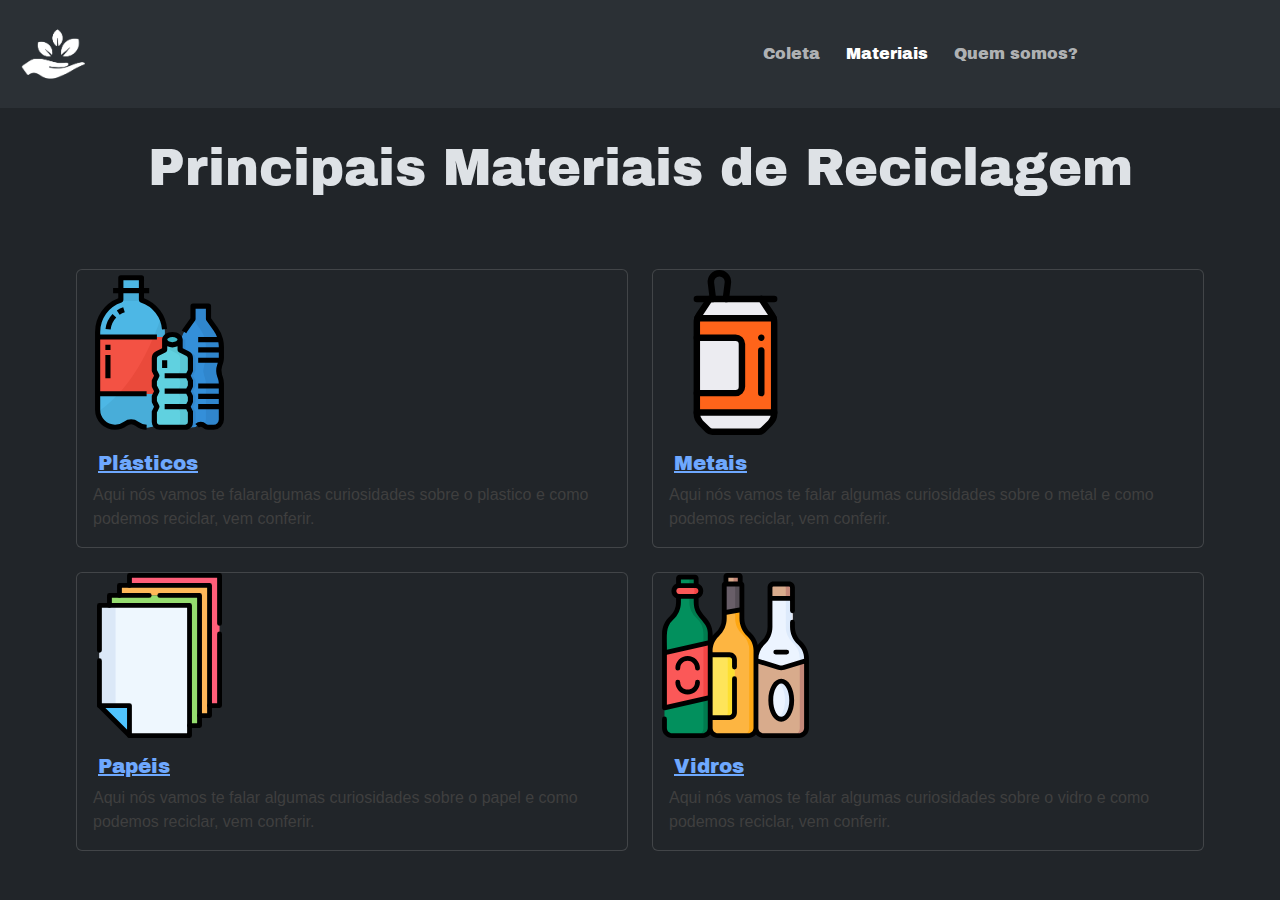
<file: materiais (2).html>
<!DOCTYPE html>
<html lang="pt-br" data-bs-theme="dark">
<head>
    <meta charset="UTF-8">
    <meta name="viewport" content="width=device-width, initial-scale=1.0">
    <link href="https://fonts.googleapis.com/css2?family=Archivo+Black&display=swap" rel="stylesheet">
    <link href="https://cdn.jsdelivr.net/npm/bootstrap@5.3.3/dist/css/bootstrap.min.css" rel="stylesheet" integrity="sha384-QWTKZyjpPEjISv5WaRU9OFeRpok6YctnYmDr5pNlyT2bRjXh0JMhjY6hW+ALEwIH" crossorigin="anonymous">
    <link href="https://cdn.jsdelivr.net/npm/bootstrap@5.0.0-beta3/dist/css/bootstrap.min.css" rel="stylesheet" integrity="sha384-eOJMYsd53ii+scO/bJGFsiCZc+5NDVN2yr8+0RDqr0Ql0h+rP48ckxlpbzKgwra6" crossorigin="anonymous">
    <link rel="stylesheet" href="styles.css">    
    <title>Coleta Feliz</title>
</head>
<body>
    <body>
        <header>
            <div class="logo">
                <a href="index.html"><img src="img/newlogo.png" alt="logo" width="10%" height="2%"></a>
            </div>
        <nav class="navbar navbar-expand-lg bg-body-tertiary fixed-top">
            <div class="container-fluid">
              <a class="navbar-brand" href="index.html"><img src="img/newlogo.png" width="10%" height="2%"></a>
              <button class="navbar-toggler" type="button" data-bs-toggle="collapse" data-bs-target="#navbarSupportedContent" aria-controls="navbarSupportedContent" aria-expanded="false" aria-label="Toggle navigation">
                <span class="navbar-toggler-icon"></span>
              </button>
              <div class="collapse navbar-collapse" id="navbarSupportedContent">
                <ul class="navbar-nav me-auto mb-2 mb-lg-0">
                  <li class="nav-item">
                    <a class="nav-link " href="./index.html">Coleta</a>
                  </li>
                  <li class="nav-item">
                    <a class="nav-link active" aria-current="page"href="./materiais.html">Materiais</a>
                  </li>
                  <li class="nav-item">
                    <a class="nav-link" href="./quemSomos.html">Quem somos?</a>
                  </li>
                </ul>
              </div>
            </div>
        </header>
        <div>

        <h1 style="text-align: center; padding-bottom: 60px;">Principais Materiais de Reciclagem</h1>
        <div  class="row row-cols-1 row-cols-md-2 g-4">
          <div class="col">
            <div class="card" >
              <img style="height: 30%; width: 30%; float: left;" src="./img/plastic.svg" class="card-img-top" alt="plastico">
              <div class="card-body">
                <h5 class="card-title"> <a href="./plasticos.html">Plásticos</a></h5>
                <p class="card-text">Aqui nós vamos te falaralgumas curiosidades sobre o plastico e como podemos reciclar, vem conferir.</p>
              </div>
            </div>
          </div>
          <div class="col">
            <div class="card">
              <img style="height: 30%; width: 30%; float: left;" src="./img/metal.svg" class="card-img-top" alt="metal">
              <div class="card-body">
                <h5 class="card-title"><a href="./metais.html">Metais</a> </h5>
                <p class="card-text">Aqui nós vamos te falar algumas curiosidades sobre o metal e como podemos reciclar, vem conferir.</p>
              </div>
            </div>
          </div>
          <div class="col">
            <div class="card">
              <img style="height: 30%; width: 30%; float: left;" src="./img/paper.svg" class="card-img-top" alt="papel">
              <div class="card-body">
                <h5 class="card-title"><a href="./papeis.html">Papéis</a> </h5>
                <p class="card-text">Aqui nós vamos te falar algumas curiosidades sobre o papel e como podemos reciclar, vem conferir.</p>
              </div>
            </div>
          </div>
          <div style="color: lightgray;" class="col">
            <div class="card">
              <img style="height: 30%; width: 30%; float: left;" src="./img/glass.svg" class="card-img-top" alt="vidro">
              <div class="card-body">
                <h5 class="card-title"><a href="./vidros.html">Vidros</a> </h5>
                <p class="card-text">Aqui nós vamos te falar algumas curiosidades sobre o vidro e como podemos reciclar, vem conferir.</p>
              </div>
            </div>
          </div>
        </div>
      </div>
        
    </body>
</html>
<script src="https://cdn.jsdelivr.net/npm/bootstrap@5.3.3/dist/js/bootstrap.bundle.min.js" integrity="sha384-YvpcrYf0tY3lHB60NNkmXc5s9fDVZLESaAA55NDzOxhy9GkcIdslK1eN7N6jIeHz" crossorigin="anonymous"></script>
</file>
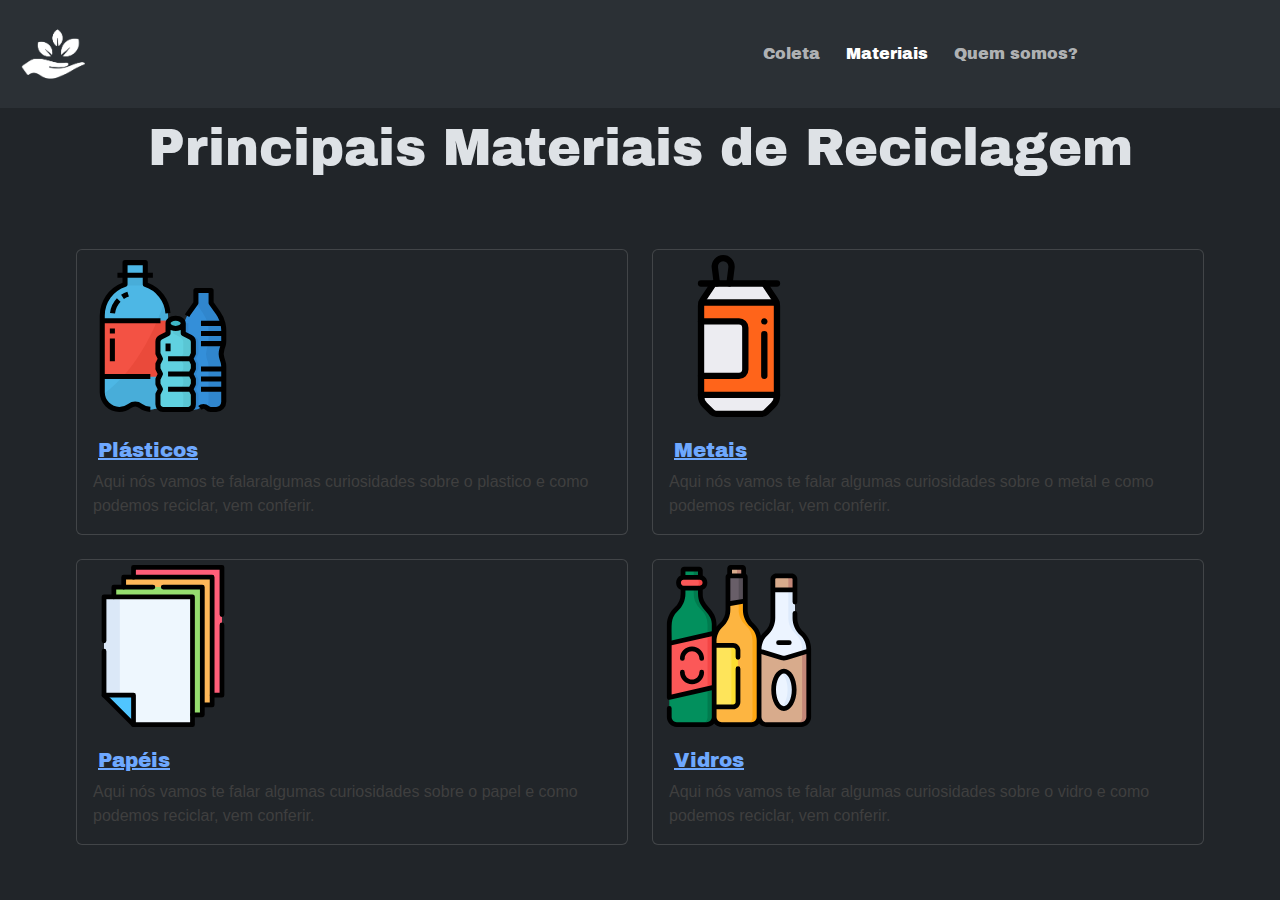
<file: Materiais.html>
<!DOCTYPE html>
<html lang="pt-br" data-bs-theme="dark">
<head>
    <meta charset="UTF-8">
    <meta name="viewport" content="width=device-width, initial-scale=1.0">
    <link href="https://fonts.googleapis.com/css2?family=Archivo+Black&display=swap" rel="stylesheet">
    <link href="https://cdn.jsdelivr.net/npm/bootstrap@5.3.3/dist/css/bootstrap.min.css" rel="stylesheet" integrity="sha384-QWTKZyjpPEjISv5WaRU9OFeRpok6YctnYmDr5pNlyT2bRjXh0JMhjY6hW+ALEwIH" crossorigin="anonymous">
    <link href="https://cdn.jsdelivr.net/npm/bootstrap@5.0.0-beta3/dist/css/bootstrap.min.css" rel="stylesheet" integrity="sha384-eOJMYsd53ii+scO/bJGFsiCZc+5NDVN2yr8+0RDqr0Ql0h+rP48ckxlpbzKgwra6" crossorigin="anonymous">
    <link rel="stylesheet" href="styles.css">    
    <title>Coleta Feliz</title>
</head>
<body>
    <body>
        <header>             
        <nav class="navbar navbar-expand-lg bg-body-tertiary ">
            <div class="container-fluid">
              <a class="navbar-brand" href="index.html"><img src="img/newlogo.png" width="10%" height="2%"></a>
              <button class="navbar-toggler" type="button" data-bs-toggle="collapse" data-bs-target="#navbarSupportedContent" aria-controls="navbarSupportedContent" aria-expanded="false" aria-label="Toggle navigation">
                <span class="navbar-toggler-icon"></span>
              </button>
              <div class="collapse navbar-collapse" id="navbarSupportedContent">
                <ul class="navbar-nav me-auto mb-2 mb-lg-0">
                  <li class="nav-item">
                    <a class="nav-link " href="./index.html">Coleta</a>
                  </li>
                  <li class="nav-item">
                    <a class="nav-link active" aria-current="page"href="./materiais.html">Materiais</a>
                  </li>
                  <li class="nav-item">
                    <a class="nav-link" href="./quemSomos.html">Quem somos?</a>
                  </li>
                </ul>
              </div>
            </div>
        </header>
        <div>

        <h1 style="text-align: center; padding-bottom: 60px;">Principais Materiais de Reciclagem</h1>
        <div  class="row row-cols-1 row-cols-md-2 g-4">
          <div class="col" >
              <div class="card">
                <a href="./plasticos.html">
              <img style="height: 30%; width: 30%; float: left;" src="./img/plastic.svg" class="card-img-top" alt="plastico"> </a>
              <div class="card-body">
                <h5 class="card-title"> <a href="./plasticos.html">Plásticos</a></h5>
                <p class="card-text">Aqui nós vamos te falaralgumas curiosidades sobre o plastico e como podemos reciclar, vem conferir.</p>
                </div>
            </div>
          </div>
          
          <div class="col">
            <div class="card">
              <a href="./metais.html">
              <img style="height: 30%; width: 30%; float: left;" src="./img/metal.svg" class="card-img-top" alt="metal"></a>
              <div class="card-body">
                <h5 class="card-title"><a href="./metais.html">Metais</a> </h5>
                <p class="card-text">Aqui nós vamos te falar algumas curiosidades sobre o metal e como podemos reciclar, vem conferir.</p>
              </div>
            </div>
          </div>
          <div class="col">
            <div class="card">
              <a href="./papeis.html">
              <img style="height: 30%; width: 30%; float: left;" src="./img/paper.svg" class="card-img-top" alt="papel"></a>
              <div class="card-body">
                <h5 class="card-title"><a href="./papeis.html">Papéis</a> </h5>
                <p class="card-text">Aqui nós vamos te falar algumas curiosidades sobre o papel e como podemos reciclar, vem conferir.</p>
              </div>
            </div>
          </div>
          <div style="color: lightgray;" class="col">
            <div class="card">
              <a href="./vidros.html">
              <img style="height: 30%; width: 30%; float: left;" src="./img/glass.svg" class="card-img-top" alt="vidro"></a>
              <div class="card-body">
                <h5 class="card-title"><a href="./vidros.html">Vidros</a> </h5>
                <p class="card-text">Aqui nós vamos te falar algumas curiosidades sobre o vidro e como podemos reciclar, vem conferir.</p>
              </div>
            </div>
          </div>
        </div>
      </div>
        
    </body>
</html>
<script src="https://cdn.jsdelivr.net/npm/bootstrap@5.3.3/dist/js/bootstrap.bundle.min.js" integrity="sha384-YvpcrYf0tY3lHB60NNkmXc5s9fDVZLESaAA55NDzOxhy9GkcIdslK1eN7N6jIeHz" crossorigin="anonymous"></script>
</file>
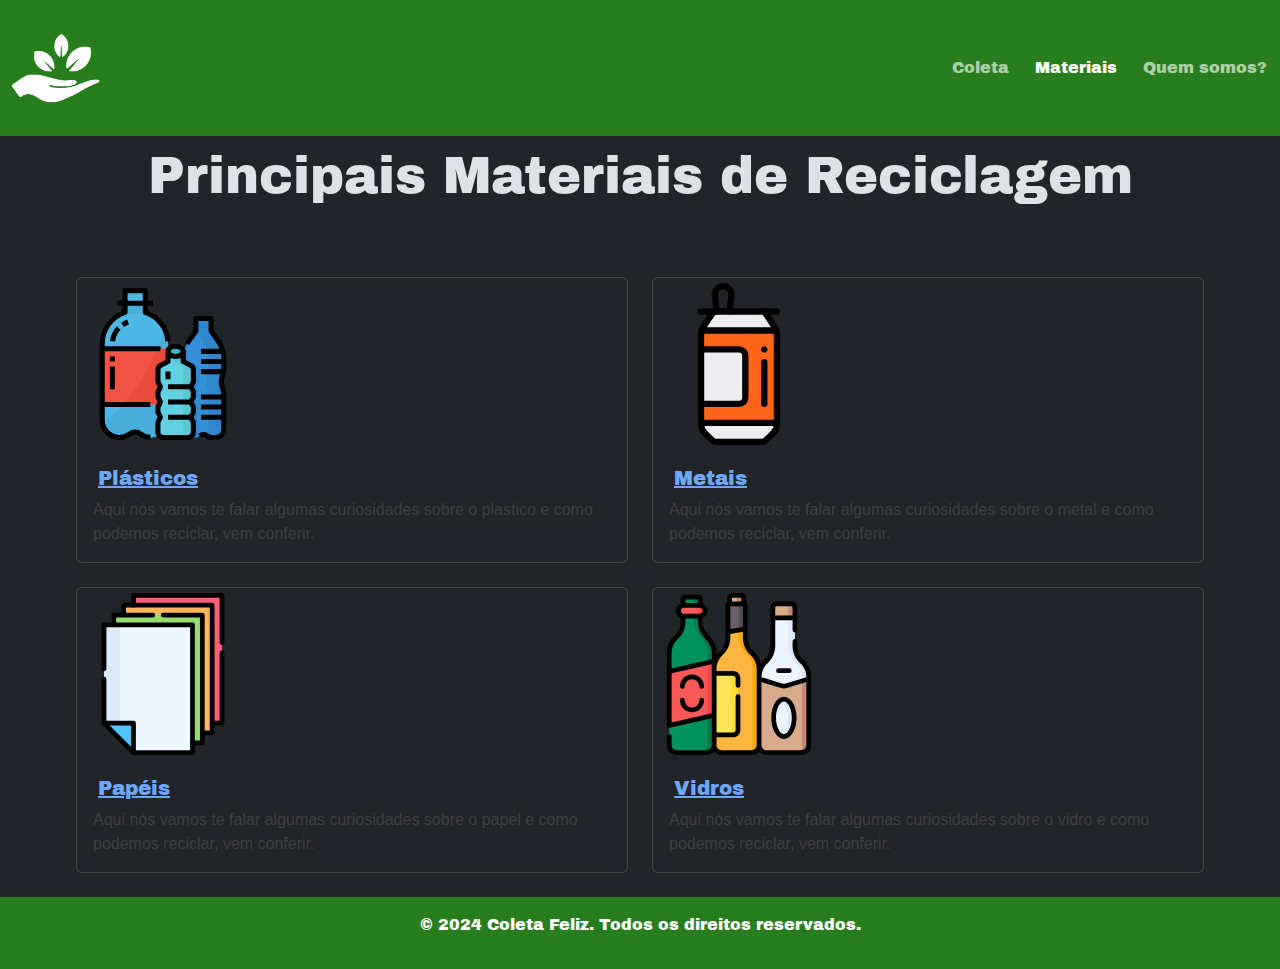
<file: materiais.html>
<!DOCTYPE html>
<html lang="pt-br" data-bs-theme="dark">
<head>
    <meta charset="UTF-8">
    <meta name="viewport" content="width=device-width, initial-scale=1.0">
    <link href="https://fonts.googleapis.com/css2?family=Archivo+Black&display=swap" rel="stylesheet">
    <link href="https://cdn.jsdelivr.net/npm/bootstrap@5.3.3/dist/css/bootstrap.min.css" rel="stylesheet" integrity="sha384-QWTKZyjpPEjISv5WaRU9OFeRpok6YctnYmDr5pNlyT2bRjXh0JMhjY6hW+ALEwIH" crossorigin="anonymous">
    <link href="https://cdn.jsdelivr.net/npm/bootstrap@5.0.0-beta3/dist/css/bootstrap.min.css" rel="stylesheet" integrity="sha384-eOJMYsd53ii+scO/bJGFsiCZc+5NDVN2yr8+0RDqr0Ql0h+rP48ckxlpbzKgwra6" crossorigin="anonymous">
    <link rel="stylesheet" href="styles.css">    
    <title>Coleta Feliz</title>
</head>
<body>            
  <header>
    <nav class="navbar navbar-expand-lg" style="background-color: #277E1C;">
      <a class="navbar-brand" href="./index.html"><img src="/img/newlogo.png" alt="Logo" style="max-width: 100px;"></a>
      <button class="navbar-toggler" type="button" data-toggle="collapse" data-target="#navbarNav"
        aria-controls="navbarNav" aria-expanded="false" aria-label="Toggle navigation"><span
          class="navbar-toggler-icon"></span></button>
      <div class="collapse navbar-collapse justify-content-end" id="navbarNav">
        <ul class="navbar-nav">
          <li class="nav-item"><a class="nav-link" href="./index.html">Coleta</a></li>
          <li class="nav-item"><a class="nav-link active" aria-current="page" href="./materiais.html">Materiais</a></li>
          <li class="nav-item"><a class="nav-link" href="./quemsomos.html">Quem somos?</a></li>
        </ul>
      </div>
    </nav>
  </header>
  <main>
      <div>
        <h1 style="text-align: center; padding-bottom: 60px;">Principais Materiais de Reciclagem</h1>
        <div  class="row row-cols-1 row-cols-md-2 g-4">
          <div class="col" >
              <div class="card">
                <a href="./plasticos.html">
              <img style="height: 30%; width: 30%; float: left;" src="./img/plastic.svg" class="card-img-top" alt="plastico"> </a>
              <div class="card-body">
                <h5 class="card-title"> <a href="./plasticos.html">Plásticos</a></h5>
                <p class="card-text">Aqui nós vamos te falar algumas curiosidades sobre o plastico e como podemos reciclar, vem conferir.</p>
                </div>
            </div>
          </div>
          <div class="col">
            <div class="card">
              <a href="./metais.html">
              <img style="height: 30%; width: 30%; float: left;" src="./img/metal.svg" class="card-img-top" alt="metal"></a>
              <div class="card-body">
                <h5 class="card-title"><a href="./metais.html">Metais</a> </h5>
                <p class="card-text">Aqui nós vamos te falar algumas curiosidades sobre o metal e como podemos reciclar, vem conferir.</p>
              </div>
            </div>
          </div>
          <div class="col">
            <div class="card">
              <a href="./papeis.html">
              <img style="height: 30%; width: 30%; float: left;" src="./img/paper.svg" class="card-img-top" alt="papel"></a>
              <div class="card-body">
                <h5 class="card-title"><a href="./papeis.html">Papéis</a> </h5>
                <p class="card-text">Aqui nós vamos te falar algumas curiosidades sobre o papel e como podemos reciclar, vem conferir.</p>
              </div>
            </div>
          </div>
          <div style="color: lightgray;" class="col">
            <div class="card">
              <a href="./vidros.html">
              <img style="height: 30%; width: 30%; float: left;" src="./img/glass.svg" class="card-img-top" alt="vidro"></a>
              <div class="card-body">
                <h5 class="card-title"><a href="./vidros.html">Vidros</a> </h5>
                <p class="card-text">Aqui nós vamos te falar algumas curiosidades sobre o vidro e como podemos reciclar, vem conferir.</p>
              </div>
            </div>
          </div>
        </div>
      </div>
    <br>
</main>
      <footer class="text-white text-center py-3" style="background-color: #277E1C;">
        <p>&copy; 2024 Coleta Feliz. Todos os direitos reservados.</p>
      </footer>
  </body>
</html>
<script src="https://cdn.jsdelivr.net/npm/bootstrap@5.3.3/dist/js/bootstrap.bundle.min.js" integrity="sha384-YvpcrYf0tY3lHB60NNkmXc5s9fDVZLESaAA55NDzOxhy9GkcIdslK1eN7N6jIeHz" crossorigin="anonymous"></script>
<script src="https://code.jquery.com/jquery-3.5.1.slim.min.js"></script>
<script src="https://cdn.jsdelivr.net/npm/@popperjs/core@2.5.4/dist/umd/popper.min.js"></script>
<script src="https://stackpath.bootstrapcdn.com/bootstrap/4.5.2/js/bootstrap.min.js"></script>
</file>
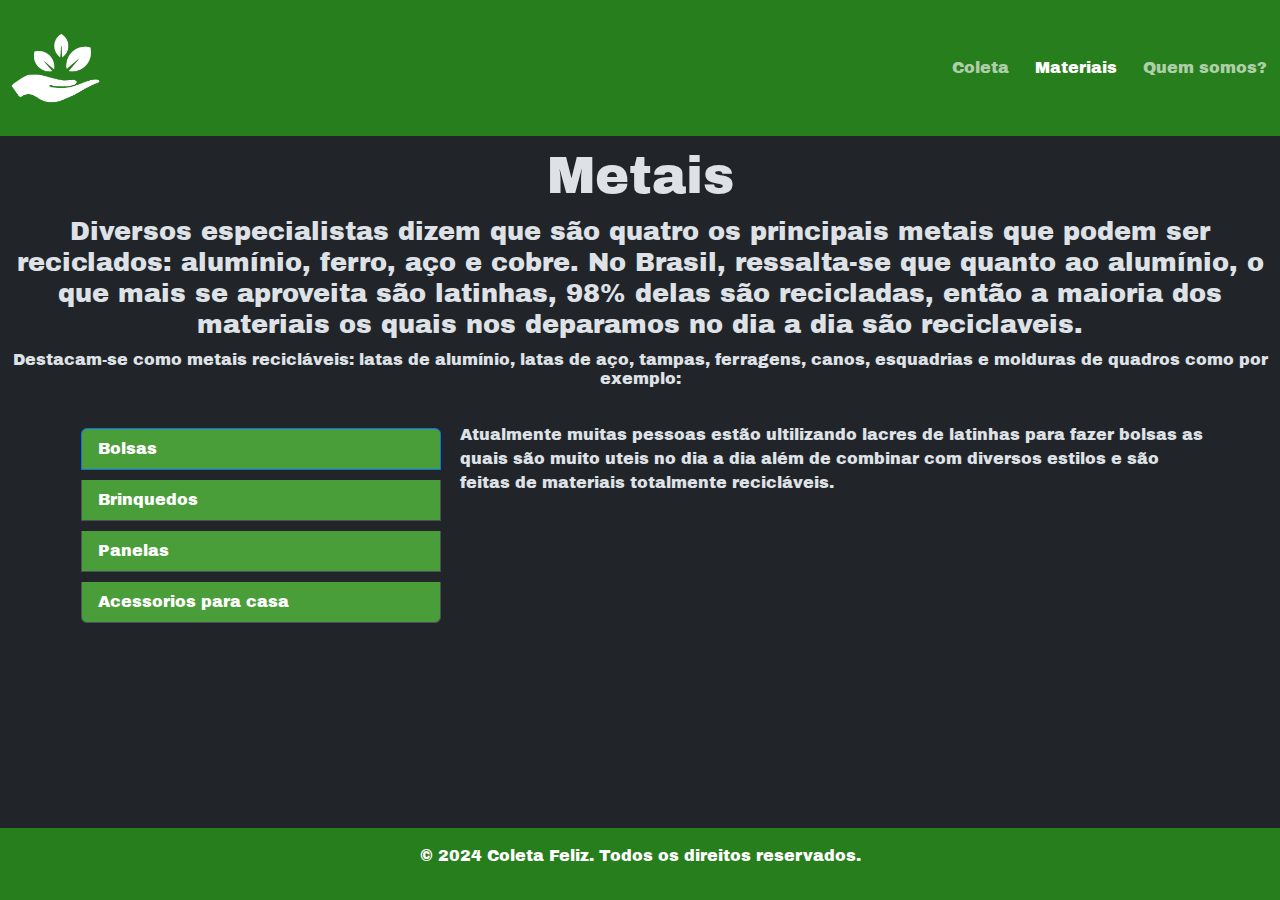
<file: metais.html>
<!DOCTYPE html>
<html lang="pt-br" data-bs-theme="dark">
<head>
    <meta charset="UTF-8">
    <meta name="viewport" content="width=device-width, initial-scale=1.0">
    <link href="https://fonts.googleapis.com/css2?family=Archivo+Black&display=swap" rel="stylesheet">
    <link href="https://cdn.jsdelivr.net/npm/bootstrap@5.3.3/dist/css/bootstrap.min.css" rel="stylesheet" integrity="sha384-QWTKZyjpPEjISv5WaRU9OFeRpok6YctnYmDr5pNlyT2bRjXh0JMhjY6hW+ALEwIH" crossorigin="anonymous">
    <link href="https://cdn.jsdelivr.net/npm/bootstrap@5.0.0-beta3/dist/css/bootstrap.min.css" rel="stylesheet" integrity="sha384-eOJMYsd53ii+scO/bJGFsiCZc+5NDVN2yr8+0RDqr0Ql0h+rP48ckxlpbzKgwra6" crossorigin="anonymous">
    <link rel="stylesheet" href="styles.css">    
    <title>Coleta Feliz</title>
</head>
<body>
<header>
  <nav class="navbar navbar-expand-lg " style="background-color: #277E1C;">
    <a class="navbar-brand" href="./index.html">
      <img src="/img/newlogo.png" alt="Logo" style="max-width: 100px;">
    </a>
    <button class="navbar-toggler" type="button" data-toggle="collapse" data-target="#navbarNav"
            aria-controls="navbarNav" aria-expanded="false" aria-label="Toggle navigation">
      <span class="navbar-toggler-icon"></span>
    </button>
    <div class="collapse navbar-collapse justify-content-end" id="navbarNav">
        <ul class="navbar-nav">
        <li class="nav-item">
          <a class="nav-link" href="./index.html">Coleta</a>
        </li>
        <li class="nav-item">
          <a class="nav-link active" aria-current="page" href="./materiais.html">Materiais</a>
        </li>
        <li class="nav-item">
          <a class="nav-link" href="./quemsomos.html">Quem somos?</a>
        </li>
      </ul>
    </div>
</div>
</nav>
</header>
        <h1> Metais </h1>
        <h3>Diversos especialistas dizem que são quatro os principais metais que podem ser reciclados: alumínio, ferro, aço e cobre. No Brasil, ressalta-se que quanto ao alumínio, o que mais se aproveita são latinhas, 98% delas são recicladas, então a maioria dos materiais os quais nos deparamos no dia a dia são reciclaveis.</h3>
        <h6>Destacam-se como metais recicláveis: latas de alumínio, latas de aço, tampas, ferragens, canos, esquadrias e molduras de quadros como por exemplo:</h6>
        <br>
        <div class="row">
          <div class="col-4">
            <div class="list-group" id="list-tab" role="tablist">
              <a class="list-group-item list-group-item-action active" id="list-bolsa-list" data-bs-toggle="list" href="#list-bolsa" role="tab" aria-controls="list-bolsa" style="background-color: #499E39; color:white;">Bolsas</a>
              <a class="list-group-item list-group-item-action" id="list-binquedo-list" data-bs-toggle="list" href="#list-brinquedo" role="tab" aria-controls="list-brinquedo" style="background-color: #499E39; color:white;">Brinquedos</a>
              <a class="list-group-item list-group-item-action" id="list-panela-list" data-bs-toggle="list" href="#list-panela" role="tab" aria-controls="list-panela" style="background-color: #499E39; color:white;">Panelas</a>
              <a class="list-group-item list-group-item-action" id="list-acessorio-list" data-bs-toggle="list" href="#list-acessorio" role="tab" aria-controls="list-acessorio" style="background-color: #499E39; color:white;">Acessorios para casa</a>
            </div>
          </div>
          <div class="col-8">
            <div class="tab-content" id="nav-tabContent">
              <div class="tab-pane fade show active" id="list-bolsa" role="tabpanel" aria-labelledby="list-bolsa-list">Atualmente muitas pessoas estão ultilizando lacres de latinhas para fazer bolsas as quais são muito uteis no dia a dia além de combinar com diversos estilos e são feitas de materiais totalmente recicláveis.</div>
              <div class="tab-pane fade" id="list-brinquedo" role="tabpanel" aria-labelledby="list-brinquedo-list">Diversos materiais recicláveis são usados para criação de brinquedos para crinças ou para decorar a casa ou carro os assim além de serem um jeito de economizar dinheiro ajudam o meio ambiante.</div>
              <div class="tab-pane fade" id="list-panela" role="tabpanel" aria-labelledby="list-panela-list">Entre vários itens úteis os quais podem ser feitos com o metal reciclável, um dos mais uteis são as panelas, pois são usadas diariamente e de extrema importancia.</div>
              <div class="tab-pane fade" id="list-acessorio" role="tabpanel" aria-labelledby="list-acessorio-list">Diversos metais pequenos podem ser reciclados e serem ultilizados como acessorios para casa, como porta chaves, lixeira,copos ou infeites para alguns comodos apartir de um material reciclavel, entre outras coisas diversas.</div>
            </div>
          </div>
        </div>
        <br>
        <footer class="text-white text-center py-3 fixed-bottom" style="background-color: #277E1C;">
          <p>&copy; 2024 Coleta Feliz. Todos os direitos reservados.</p>
        </footer>   
</body>
</html>
<script src="https://cdn.jsdelivr.net/npm/bootstrap@5.3.3/dist/js/bootstrap.bundle.min.js" integrity="sha384-YvpcrYf0tY3lHB60NNkmXc5s9fDVZLESaAA55NDzOxhy9GkcIdslK1eN7N6jIeHz" crossorigin="anonymous"></script>
<script src="https://code.jquery.com/jquery-3.5.1.slim.min.js"></script>
<script src="https://cdn.jsdelivr.net/npm/@popperjs/core@2.5.4/dist/umd/popper.min.js"></script>
<script src="https://stackpath.bootstrapcdn.com/bootstrap/4.5.2/js/bootstrap.min.js"></script>
</file>
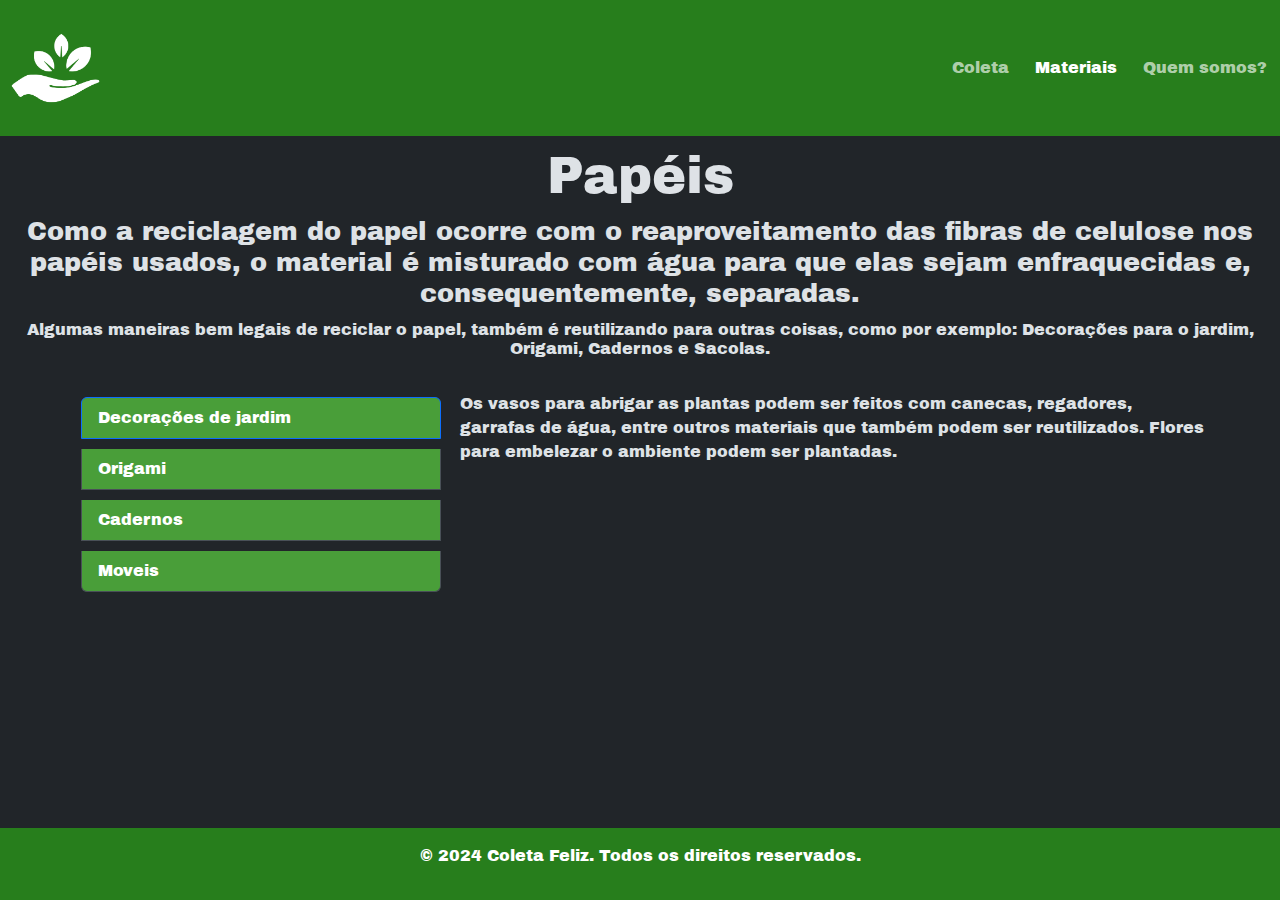
<file: papeis.html>
<!DOCTYPE html>
<html lang="pt-br" data-bs-theme="dark">
<head>
    <meta charset="UTF-8">
    <meta name="viewport" content="width=device-width, initial-scale=1.0">
    <link href="https://fonts.googleapis.com/css2?family=Archivo+Black&display=swap" rel="stylesheet">
    <link href="https://cdn.jsdelivr.net/npm/bootstrap@5.3.3/dist/css/bootstrap.min.css" rel="stylesheet" integrity="sha384-QWTKZyjpPEjISv5WaRU9OFeRpok6YctnYmDr5pNlyT2bRjXh0JMhjY6hW+ALEwIH" crossorigin="anonymous">
    <link href="https://cdn.jsdelivr.net/npm/bootstrap@5.0.0-beta3/dist/css/bootstrap.min.css" rel="stylesheet" integrity="sha384-eOJMYsd53ii+scO/bJGFsiCZc+5NDVN2yr8+0RDqr0Ql0h+rP48ckxlpbzKgwra6" crossorigin="anonymous">
    <link rel="stylesheet" href="styles.css">    
    <title>Coleta Feliz</title>
</head>
<body>
  <header>
    <nav class="navbar navbar-expand-lg " style="background-color: #277E1C;">
      <a class="navbar-brand" href="./index.html">
        <img src="/img/newlogo.png" alt="Logo" style="max-width: 100px;">
      </a>
      <button class="navbar-toggler" type="button" data-toggle="collapse" data-target="#navbarNav"
              aria-controls="navbarNav" aria-expanded="false" aria-label="Toggle navigation">
        <span class="navbar-toggler-icon"></span>
      </button>
      <div class="collapse navbar-collapse justify-content-end" id="navbarNav">
          <ul class="navbar-nav">
          <li class="nav-item">
            <a class="nav-link" href="./index.html">Coleta</a>
          </li>
          <li class="nav-item">
            <a class="nav-link active" aria-current="page" href="./materiais.html">Materiais</a>
          </li>
          <li class="nav-item">
            <a class="nav-link" href="./quemsomos.html">Quem somos?</a>
          </li>
        </ul>
      </div>
  </div>
</nav>
  </header>
        <h1> Papéis </h1>
        <h3>Como a reciclagem do papel ocorre com o reaproveitamento das fibras de celulose nos papéis usados, o material é misturado com água para que elas sejam enfraquecidas e, consequentemente, separadas.</h3>
        <h6>Algumas maneiras bem legais de reciclar o papel, também é reutilizando para outras coisas, como por exemplo: Decorações para o jardim, Origami, Cadernos e Sacolas.</h6>
        <br>
        <div class="row">
            <div class="col-4">
              <div class="list-group" id="list-tab" role="tablist">
                <a class="list-group-item list-group-item-action active" id="list-jardim-list" data-bs-toggle="list" href="#list-jardim" role="tab" aria-controls="list-jardim" style="background-color: #499E39; color:white;">Decorações de jardim</a>
                <a class="list-group-item list-group-item-action" id="list-origami-list" data-bs-toggle="list" href="#list-origami" role="tab" aria-controls="list-origami" style="background-color: #499E39; color:white;">Origami</a>
                <a class="list-group-item list-group-item-action" id="list-caderno-list" data-bs-toggle="list" href="#list-caderno" role="tab" aria-controls="list-caderno" style="background-color: #499E39; color:white;">Cadernos</a>
                <a class="list-group-item list-group-item-action" id="list-moveis-list" data-bs-toggle="list" href="#list-moveis" role="tab" aria-controls="list-moveis" style="background-color: #499E39; color:white;">Moveis</a>
              </div>
            </div>
          <div class="col-8">
            <div class="tab-content" id="nav-tabContent">
              <div class="tab-pane fade show active" id="list-jardim" role="tabpanel" aria-labelledby="list-jardim-list"> Os vasos para abrigar as plantas podem ser feitos com canecas, regadores, garrafas de água, entre outros materiais que também podem ser reutilizados. Flores para embelezar o ambiente podem ser plantadas. </div>
              <div class="tab-pane fade" id="list-origami" role="tabpanel" aria-labelledby="list-origami-list">A técnica teve origem no Japão, sendo aperfeiçoada e propagada pelo mundo inteiro. As figuras representadas no origami têm diferentes significados para os japoneses, como, por exemplo, tsuru (cegonha) simboliza a felicidade, boa sorte e saúde, o sapo significa amor e felicidade, entre outros..</div>
              <div class="tab-pane fade" id="list-caderno" role="tabpanel" aria-labelledby="list-caderno-list">Atualmente no mercado  comercial há varias empresas as quais tem projetos de reciclagem de papel as quais possuem muitos cadernos feitos de materiais reciclaveis auxiliando na melhora do meio ambiente .</div>
              <div class="tab-pane fade" id="list-moveis" role="tabpanel" aria-labelledby="list-moveis-list">Com a diversificação do papel é possivel atualmente fazer moveis e decorações para casa feitos de papel reciclavel os quais podem auxiliar no dia a dia e na aparencia da casa.</div>
            </div>
          </div>
      </div>
      <br>
        <footer class="text-white text-center py-3 fixed-bottom" style="background-color: #277E1C;">
          <p>&copy; 2024 Coleta Feliz. Todos os direitos reservados.</p>
        </footer>
</body>
</html>
<script src="https://cdn.jsdelivr.net/npm/bootstrap@5.3.3/dist/js/bootstrap.bundle.min.js" integrity="sha384-YvpcrYf0tY3lHB60NNkmXc5s9fDVZLESaAA55NDzOxhy9GkcIdslK1eN7N6jIeHz" crossorigin="anonymous"></script>
<script src="https://code.jquery.com/jquery-3.5.1.slim.min.js"></script>
<script src="https://cdn.jsdelivr.net/npm/@popperjs/core@2.5.4/dist/umd/popper.min.js"></script>
<script src="https://stackpath.bootstrapcdn.com/bootstrap/4.5.2/js/bootstrap.min.js"></script>
</file>
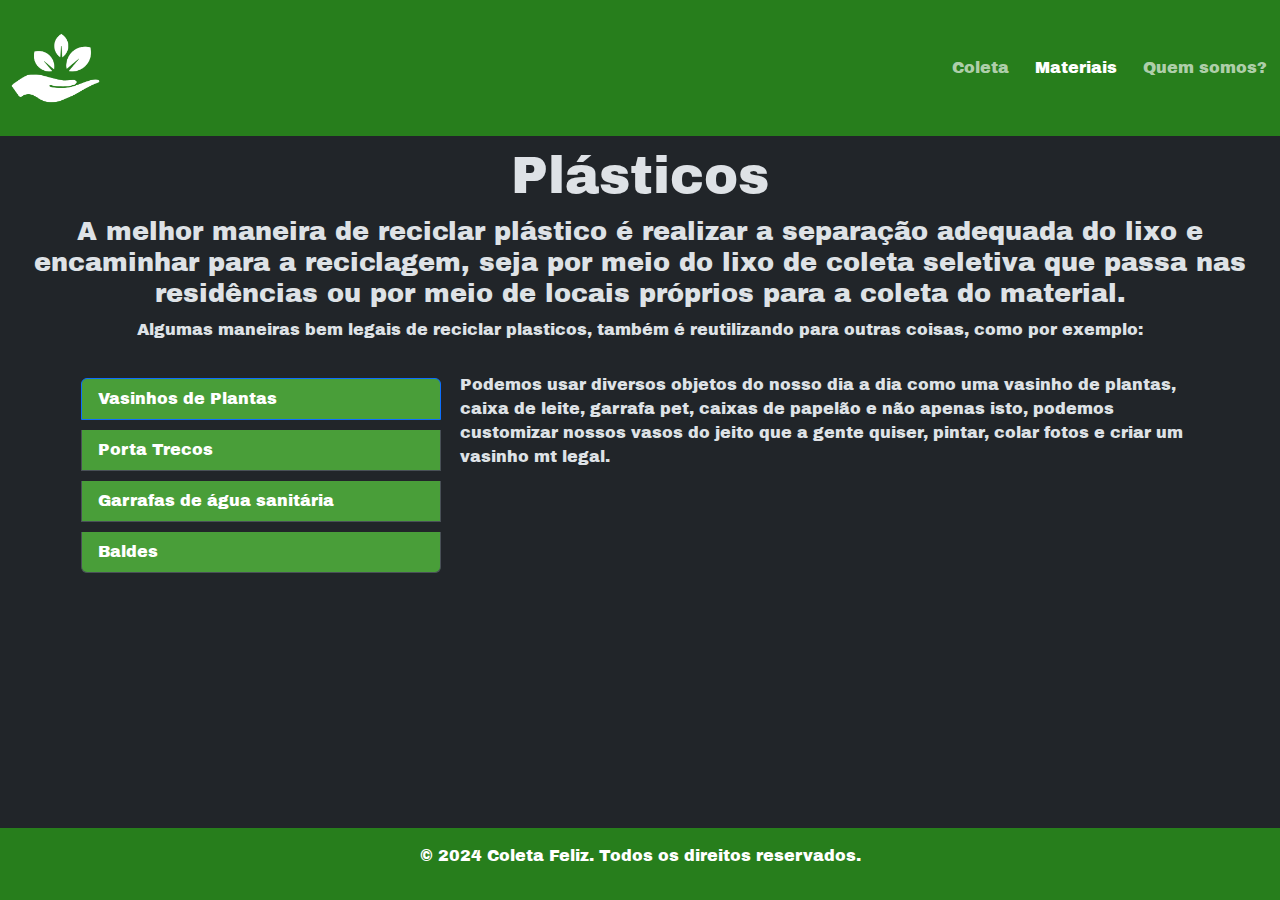
<file: plasticos.html>
<!DOCTYPE html>
<html lang="pt-br" data-bs-theme="dark">
<head>
    <meta charset="UTF-8">
    <meta name="viewport" content="width=device-width, initial-scale=1.0">
    <link href="https://fonts.googleapis.com/css2?family=Archivo+Black&display=swap" rel="stylesheet">
    <link href="https://cdn.jsdelivr.net/npm/bootstrap@5.3.3/dist/css/bootstrap.min.css" rel="stylesheet" integrity="sha384-QWTKZyjpPEjISv5WaRU9OFeRpok6YctnYmDr5pNlyT2bRjXh0JMhjY6hW+ALEwIH" crossorigin="anonymous">
    <link href="https://cdn.jsdelivr.net/npm/bootstrap@5.0.0-beta3/dist/css/bootstrap.min.css" rel="stylesheet" integrity="sha384-eOJMYsd53ii+scO/bJGFsiCZc+5NDVN2yr8+0RDqr0Ql0h+rP48ckxlpbzKgwra6" crossorigin="anonymous">
    <link rel="stylesheet" href="styles.css">    
    <title>Coleta Feliz</title>
</head>
<body>
   <header>
    <nav class="navbar navbar-expand-lg " style="background-color: #277E1C;">
      <a class="navbar-brand" href="./index.html">
        <img src="/img/newlogo.png" alt="Logo" style="max-width: 100px;">
      </a>
      <button class="navbar-toggler" type="button" data-toggle="collapse" data-target="#navbarNav"
              aria-controls="navbarNav" aria-expanded="false" aria-label="Toggle navigation">
        <span class="navbar-toggler-icon"></span>
      </button>
      <div class="collapse navbar-collapse justify-content-end" id="navbarNav">
          <ul class="navbar-nav">
            <li class="nav-item">
              <a class="nav-link" href="./index.html">Coleta</a>
            </li>
            <li class="nav-item">
              <a class="nav-link active" aria-current="page" href="./materiais.html">Materiais</a>
            </li>
            <li class="nav-item">
              <a class="nav-link" href="./quemsomos.html">Quem somos?</a>
           </li>
          </ul>
      </div>
    </nav>
   </header>
      <div>
        <h1> Plásticos </h1>
      </div>
      <div>
        <h3>A melhor maneira de reciclar plástico é realizar a separação adequada do lixo e encaminhar para a reciclagem, seja por meio do lixo de coleta seletiva que passa nas residências ou por meio de locais próprios para a coleta do material.</h3>
        <h6>Algumas maneiras bem legais de reciclar plasticos, também é reutilizando para outras coisas, como por exemplo:</h6>
      </div>
        <br>
        <div class="row">
          <div class="col-4">
            <div class="list-group" id="list-tab" role="tablist">
              <a class="list-group-item list-group-item-action active" id="list-vaso-list" data-bs-toggle="list" href="#list-vaso" role="tab" aria-controls="list-vaso" style="background-color: #499E39; color:white;">Vasinhos de Plantas</a>
              <a class="list-group-item list-group-item-action" id="list-trecos-list" data-bs-toggle="list" href="#list-trecos" role="tab" aria-controls="list-trecos" style="background-color: #499E39; color:white;">Porta Trecos</a>
              <a class="list-group-item list-group-item-action" id="list-garrafas-list" data-bs-toggle="list" href="#list-garrafas" role="tab" aria-controls="list-garrafas" style="background-color: #499E39; color:white;">Garrafas de água sanitária</a>
              <a class="list-group-item list-group-item-action" id="list-balde-list" data-bs-toggle="list" href="#list-balde" role="tab" aria-controls="list-balde" style="background-color: #499E39; color:white;">Baldes </a>
            </div>
          </div>
          <div class="col-8">
            <div class="tab-content" id="nav-tabContent">
              <div class="tab-pane fade show active" id="list-vaso" role="tabpanel" aria-labelledby="list-vaso-list">Podemos usar diversos objetos do nosso dia a dia como uma vasinho de plantas, caixa de leite, garrafa pet, caixas de papelão e não apenas isto, podemos customizar nossos vasos do jeito que a gente quiser, pintar, colar fotos e criar um vasinho mt legal. </div>
              <div class="tab-pane fade" id="list-trecos" role="tabpanel" aria-labelledby="list-trecos-list">Um porta-trecos reciclável pode servir como uma ferramenta educativa, destacando a importância da reciclagem e do consumo responsável. Ao incorporar materiais reciclados em nosso dia a dia, estamos constantemente lembrando a nós mesmos e aos outros sobre a importância de proteger o meio ambiente.</div>
              <div class="tab-pane fade" id="list-garrafas" role="tabpanel" aria-labelledby="list-garrafas-list">As garrafas de água sanitária são projetadas especificamente para armazenar e transportar produtos químicos como água sanitária de forma segura elem de que as garrafas de água sanitária feitas de materiais recicláveis contribui significativamente para a redução do uso de recursos naturais</div>
              <div class="tab-pane fade" id="list-balde" role="tabpanel" aria-labelledby="list-balde-list">Baldes são excelentes para armazenar e transportar itens e líquidos, como água, produtos de limpeza, panos, entre outros. Eles são projetados com alças resistentes que facilitam o transporte, tornando-os ideais para tarefas domésticas além de serem feitas de materiais reciclaveis.</div>
            </div>
          </div>
        </div>
        <br>
        <footer class="text-white text-center py-3 fixed-bottom " style="background-color: #277E1C;">
          <p>&copy; 2024 Coleta Feliz. Todos os direitos reservados.</p>
        </footer>
</body>
</html>
<script src="https://cdn.jsdelivr.net/npm/bootstrap@5.3.3/dist/js/bootstrap.bundle.min.js" integrity="sha384-YvpcrYf0tY3lHB60NNkmXc5s9fDVZLESaAA55NDzOxhy9GkcIdslK1eN7N6jIeHz" crossorigin="anonymous"></script>
<script src="https://code.jquery.com/jquery-3.5.1.slim.min.js"></script>
<script src="https://cdn.jsdelivr.net/npm/@popperjs/core@2.5.4/dist/umd/popper.min.js"></script>
<script src="https://stackpath.bootstrapcdn.com/bootstrap/4.5.2/js/bootstrap.min.js"></script>
</file>
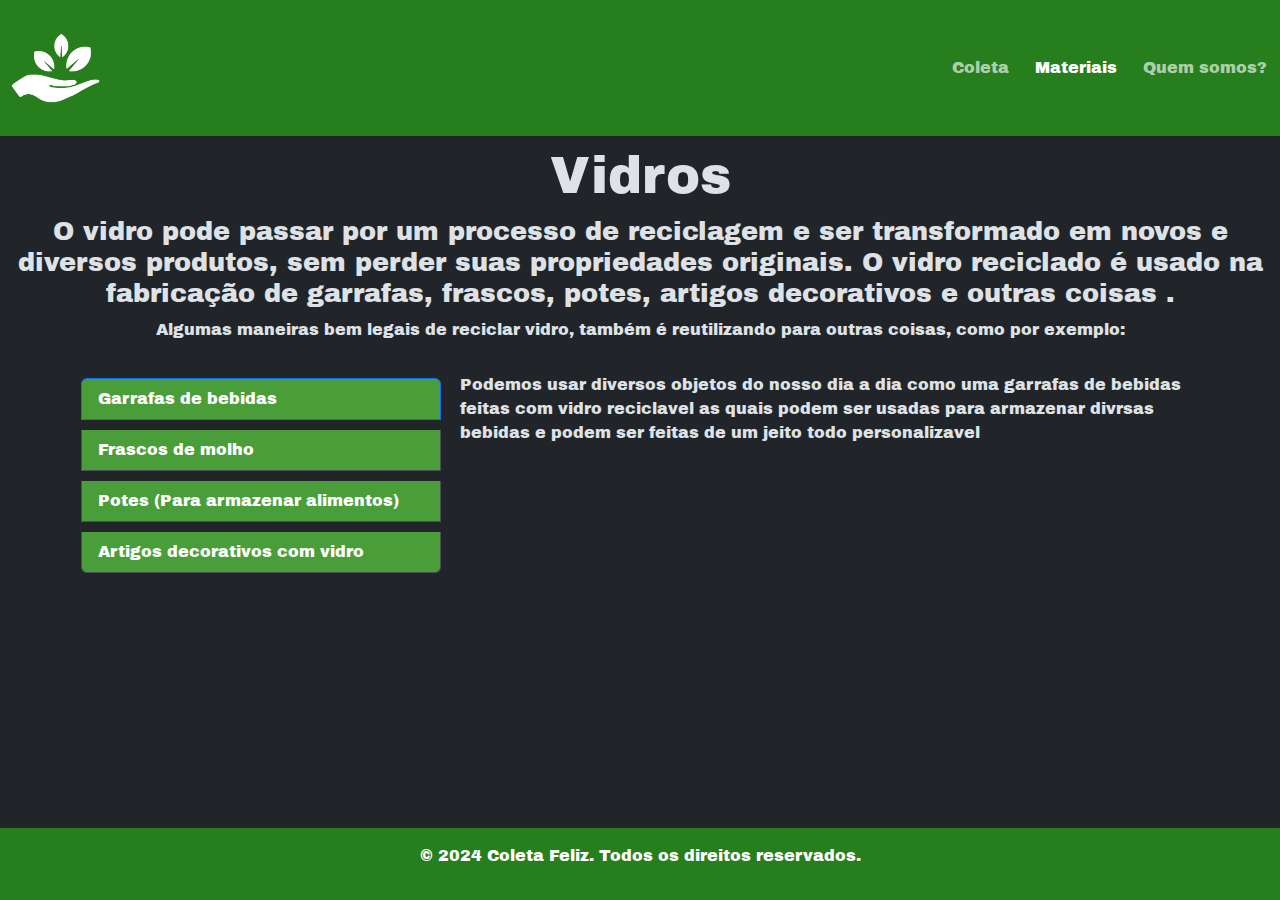
<file: vidros.html>
<!DOCTYPE html>
<html lang="pt-br" data-bs-theme="dark">
<head>
    <meta charset="UTF-8">
    <meta name="viewport" content="width=device-width, initial-scale=1.0">
    <link href="https://fonts.googleapis.com/css2?family=Archivo+Black&display=swap" rel="stylesheet">
    <link href="https://cdn.jsdelivr.net/npm/bootstrap@5.3.3/dist/css/bootstrap.min.css" rel="stylesheet" integrity="sha384-QWTKZyjpPEjISv5WaRU9OFeRpok6YctnYmDr5pNlyT2bRjXh0JMhjY6hW+ALEwIH" crossorigin="anonymous">
    <link href="https://cdn.jsdelivr.net/npm/bootstrap@5.0.0-beta3/dist/css/bootstrap.min.css" rel="stylesheet" integrity="sha384-eOJMYsd53ii+scO/bJGFsiCZc+5NDVN2yr8+0RDqr0Ql0h+rP48ckxlpbzKgwra6" crossorigin="anonymous">
    <link rel="stylesheet" href="styles.css">    
    <title>Coleta Feliz</title>
</head>
<body>
   <header>
    <nav class="navbar navbar-expand-lg" style="background-color: #277E1C;">
      <a class="navbar-brand" href="./index.html">
        <img src="/img/newlogo.png" alt="Logo" style="max-width: 100px;">
      </a>
      <button class="navbar-toggler" type="button" data-toggle="collapse" data-target="#navbarNav"
              aria-controls="navbarNav" aria-expanded="false" aria-label="Toggle navigation">
        <span class="navbar-toggler-icon"></span>
      </button>
      <div class="collapse navbar-collapse justify-content-end" id="navbarNav">
          <ul class="navbar-nav">
          <li class="nav-item">
            <a class="nav-link" href="./index.html">Coleta</a>
          </li>
          <li class="nav-item">
            <a class="nav-link active" aria-current="page" href="./materiais.html">Materiais</a>
          </li>
          <li class="nav-item">
            <a class="nav-link" href="./quemsomos.html">Quem somos?</a>
          </li>
        </ul>
      </div>
  </div>
</nav>
   </header>
   <main></main>
        <h1> Vidros </h1>
        <h3 > O vidro pode passar por um processo de reciclagem e ser transformado em novos e diversos produtos, sem perder suas propriedades originais. O vidro reciclado é usado na fabricação de garrafas, frascos, potes, artigos decorativos e outras coisas .</h3>
        <h6>Algumas maneiras bem legais de reciclar vidro, também é reutilizando para outras coisas, como por exemplo:</h6>
        <br>
        <div class="row">
          <div class="col-4">
            <div class="list-group" id="list-tab" role="tablist">
              <a class="list-group-item list-group-item-action active" id="list-garrafa-list" data-bs-toggle="list" href="#list-garrafa" role="tab" aria-controls="list-garrafa" style="background-color: #499E39; color:white;">Garrafas de bebidas</a>
              <a class="list-group-item list-group-item-action" id="list-frasco-list" data-bs-toggle="list" href="#list-frasco" role="tab" aria-controls="list-frasco" style="background-color: #499E39; color:white;">Frascos de molho</a>
              <a class="list-group-item list-group-item-action" id="list-potes-list" data-bs-toggle="list" href="#list-potes" role="tab" aria-controls="list-potes" style="background-color: #499E39; color:white;">Potes (Para armazenar alimentos)</a>
              <a class="list-group-item list-group-item-action" id="list-decoração-list" data-bs-toggle="list" href="#list-decoração" role="tab" aria-controls="list-decoração" style="background-color: #499E39; color:white;">Artigos decorativos com vidro</a>
            </div>
          </div>
          <div class="col-8">
            <div class="tab-content" id="nav-tabContent">
              <div class="tab-pane fade show active" id="list-garrafa" role="tabpanel" aria-labelledby="list-garrafa-list">Podemos usar diversos objetos do nosso dia a dia como uma garrafas de bebidas feitas com vidro reciclavel  as quais podem ser usadas para armazenar divrsas bebidas e podem ser feitas de um jeito todo personalizavel </div>
              <div class="tab-pane fade" id="list-frasco" role="tabpanel" aria-labelledby="list-frasco-list">Os Frascos ultizados para molho os quais pode ser armazenados diversa coisas são muito uteis no dia a dia alem de serem um economia finacera, e um auxilio para natureza.</div>
              <div class="tab-pane fade" id="list-potes" role="tabpanel" aria-labelledby="list-potes-list">Os Frascos de vidro feitas de materiais totalmente reciclaveis e são totalmente uteis para o dia a dia para armazenar variados tipos de alimentos e outras coisas.</div>
              <div class="tab-pane fade" id="list-decoração" role="tabpanel" aria-labelledby="list-decoração-list">As decorações  feitas com vidro reciclavel são muito uteis e versateis podendo decorar diversos comodos de uma casa alem de ter um desingn muito versatil </div>
            </div>
          </div>
        </div>
        <br>
      </main>
      <footer class="text-white text-center py-3 fixed-bottom" style="background-color: #277E1C;">
        <p>&copy; 2024 Coleta Feliz. Todos os direitos reservados.</p>
      </footer> 
</body>
</html>
<script src="https://cdn.jsdelivr.net/npm/bootstrap@5.3.3/dist/js/bootstrap.bundle.min.js" integrity="sha384-YvpcrYf0tY3lHB60NNkmXc5s9fDVZLESaAA55NDzOxhy9GkcIdslK1eN7N6jIeHz" crossorigin="anonymous"></script>
<script src="https://code.jquery.com/jquery-3.5.1.slim.min.js"></script>
<script src="https://cdn.jsdelivr.net/npm/@popperjs/core@2.5.4/dist/umd/popper.min.js"></script>
<script src="https://stackpath.bootstrapcdn.com/bootstrap/4.5.2/js/bootstrap.min.js"></script>
</file>
<file: styles.css>
@import url('https://fonts.googleapis.com/css2?family=Archivo+Black&display=swap');
.navbar-toggler {
  border: 0 ;
}

.navbar-toggler:focus,
.navbar-toggler:active,
.navbar-toggler-icon:focus {
  outline: none ;
  box-shadow: none ;
  border: 0 ;
}

/* Lines of the Toggler */
.toggler-icon{
  width: 30px;
  height: 3px;
  background-color: #e74c3c;
  display: block;
  transition: all 0.2s;
}

/* Adds Space between the lines */
.middle-bar{
  margin: 5px auto;
}

/* State when navbar is opened (START) */
.navbar-toggler .top-bar {
  transform: rotate(45deg);
  transform-origin: 10% 10%;
}

.navbar-toggler .middle-bar {
  opacity: 0;
  filter: alpha(opacity=0);
}

.navbar-toggler .bottom-bar {
  transform: rotate(-45deg);
  transform-origin: 10% 90%;
}
/* State when navbar is opened (END) */

/* State when navbar is collapsed (START) */
.navbar-toggler.collapsed .top-bar {
  transform: rotate(0);
}

.navbar-toggler.collapsed .middle-bar {
  opacity: 1;
  filter: alpha(opacity=100);
}

.navbar-toggler.collapsed .bottom-bar {
  transform: rotate(0);
}
/* State when navbar is collapsed (END) */

/* Color of Toggler when collapsed */
.navbar-toggler.collapsed .toggler-icon {
  background-color: #777777;
}

#map {
  width: 100%;
  height: 500px;
}

.card-text{
  color: black;

}
header{
  font-weight: lighter;
}
.main-content{
  display: flex;
  justify-content: center;
  flex-direction: column;
  font-weight: bold;
}
.texto-principal{
  display: flex;
  justify-content: center;
  align-items: center;
  flex-direction: column;
}
*{
  font-family: "Archivo Black", sans-serif;
}
.paragrafo{
  font-family: 'Segoe UI', Tahoma, Geneva, Verdana, sans-serif;
  display: flex;
  flex-direction: column;
  text-align: center;
}
h1 {
  font-size: 4vw; /* 5% da largura da viewport */
  text-align: center;
  margin: 10px;
}
h3{
  font-size: 2vw;
  text-align: center;
  margin: 10px;
}
h6{
  text-align: center;
  margin: 10px;
}

.search-box {
  display: flex;
  justify-content: center;
  align-items: center;
  flex-direction: column;
  text-align: center;
  margin-bottom: 20px; 
  width: 90%; 
  margin-left: auto; 
  margin-right: auto; 
}

.search-box input[type="text"] {
  padding: 10px;
  width: 100%; 
  margin-bottom: 10px;
  color: black;
}

.search-box button {
  padding: 10px 20px;
  background-color:#499E39;
  color: white;
  border: none;
  border-radius: 5px;
  cursor: pointer;
  transition: background-color 0.3s ease;
}

.search-box button:hover {
  background-color: #277E1C;
}

#routeButton {
  display: none;
  padding: 10px 20px;
  background-color: #499E39;
  color: white;
  border: none;
  border-radius: 5px;
  cursor: pointer;
  transition: background-color 0.3s ease;
  margin-bottom: 20px; /* Adiciona um espaçamento na parte inferior */
}

#routeButton:hover {
  background-color: #277E1C;
}


#clearRouteButton{
  display: none;
  padding: 10px 20px;
  background-color: #e74c3c;
  color: white;
  border: none;
  border-radius: 5px;
  cursor: pointer;
  transition: background-color 0.3s ease;
  margin-bottom: 20px; /* Adiciona um espaçamento na parte inferior */
}

#clearRouteButton:hover {
  background-color: #c0392b;
}

a{
  margin: 5px;
}

.container{
  position: relative;
  width: 80%;
  height: 80%; /* Ajusta a altura do contêiner para 100% da altura da viewport */
}

.center-img{
  position: absolute;
  top: 50%;
  left: 50%;
  transform: translate(-50%, -50%); /* Centraliza horizontal e verticalmente */
  max-width: 100%; /* Opcional: Garante que a imagem não exceda o tamanho do contêiner */
  border-radius: 15%;
}

.circle {
  width: 200px; /* Define a largura do círculo */
  height: 200px; /* Define a altura do círculo */
  border-radius: 50%; /* Faz com que o contêiner fique circular */
  overflow: hidden; /* Garante que a imagem não saia dos limites do círculo */
  display: flex;
  justify-content: center;
  align-items: center;
}

.circle img {
  width: 100%; /* Ajusta a largura da imagem para ocupar todo o contêiner */
  height: 100%; /* Ajusta a altura da imagem para ocupar todo o contêiner */
  object-fit: cover; /* Garante que a imagem cubra todo o contêiner sem distorção */
}

.card-title{
  color: black;
  
}
.card-text{
  color: rgb(63, 63, 63);
  font-family: 'Montserrat', sans-serif;
}



.nome{
  position: absolute;
  left: 20%;
  top: 102%;
  font-family: 'Montserrat', sans-serif;
}

.nome2{
  position: absolute;
  left: 20%;
  top: 132%;
  font-family: 'Montserrat', sans-serif;
}

.nome3{
  position: absolute;
  left: 20%;
  top: 162%;
  font-family: 'Montserrat', sans-serif;
}

.nome4{
  position: absolute;
  left: 20%;
  top: 192%;
  font-family: 'Montserrat', sans-serif;
}

.nome5{
  position: absolute;
  left: 20%;
  top: 222%;
  font-family: 'Montserrat', sans-serif;
}

.nome6{
  position: absolute;
  left: 20%;
  top: 252%;
  font-family: 'Montserrat', sans-serif;
  margin-bottom: 2000px;
}
.row{
  display:flex;
  width: 90%;
  margin-left: 5%;
}
</file>
